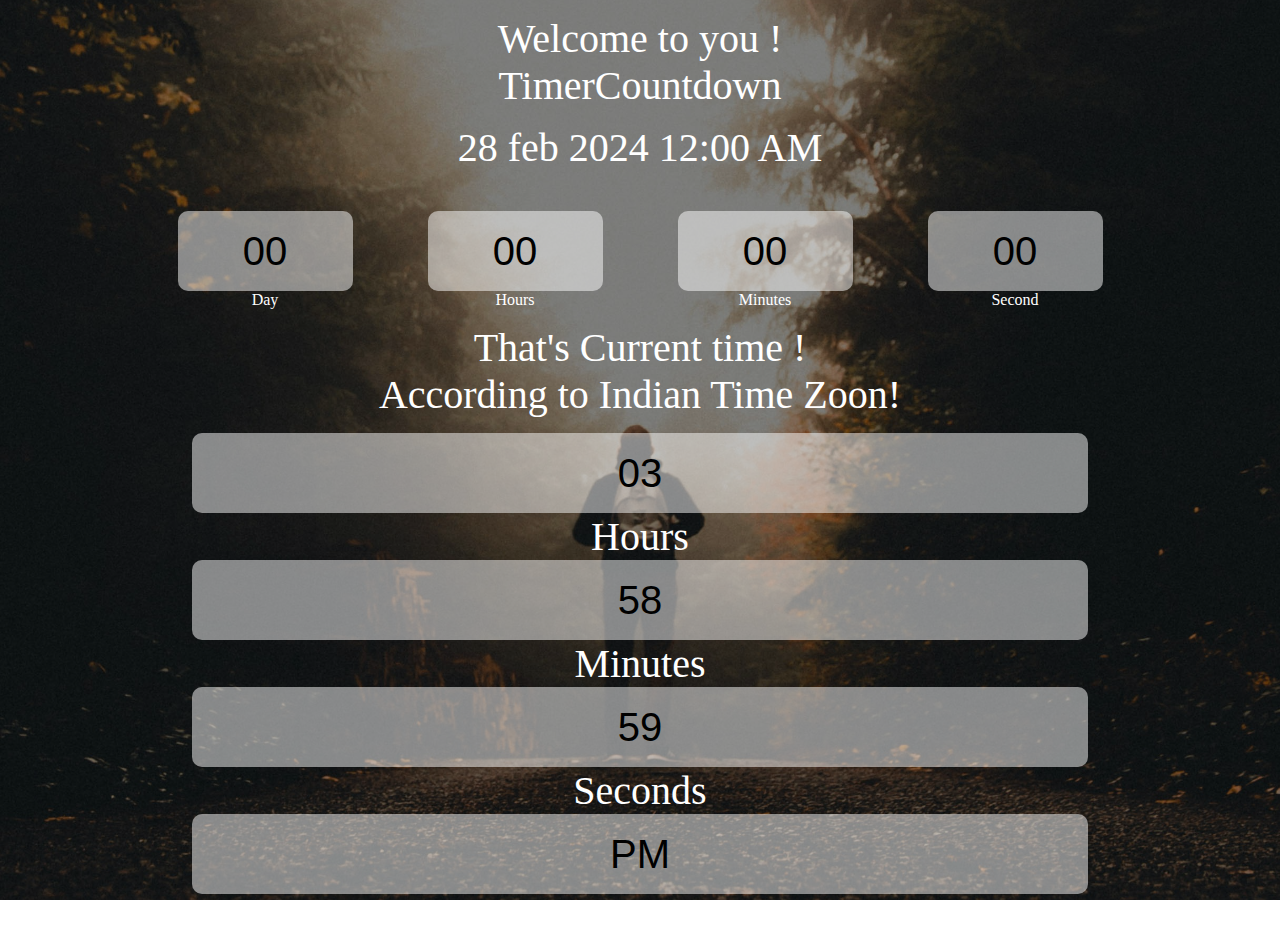
<file: index.html>
<!DOCTYPE html>
<html lang="en">
<head>
    <meta charset="UTF-8">
    <meta name="viewport" content="width=device-width, initial-scale=1.0">
    <title>Countdown timer ! </title>
    <link rel="stylesheet" href="clock.css">
</head>
<body>
    <div class="main">
        <div class="shadow"> 
            <div class="title">Welcome to you !
                <br>TimerCountdown
            </div> 
            <div class="title" id="end-date">23 feb 2024 01:30 AM</div> 
            
            <div class="colume">
                <div>
                    <input type="text" readonly value="00">
                    <br>
                    <label for="">Day</label>
                </div>

                <div>
                    <input type="text" readonly value="00">
                    <br>
                    <label for="">Hours</label>
                </div> 
                
                <div>
                    <input type="text"  readonly value="00">
                    <br>
                    <label for="">Minutes</label>
                </div> 
                
                <div>
                    <input type="text"  readonly value="00">
                    <br>
                    <label for="">Second</label>
                </div>
            </div>
            <div class="title"> That's  Current time ! 
                <br> 
                According to Indian Time Zoon!
                
            </div>


            <!-- Digital Clock  -->
            <div class="title" id="showTime">
                <div class="digital">
                    <div>
                        <input type="text" readonly id="hours" value="00">
                        <br>
                        <label for="hours">Hours</label>
                    </div>
            
                    <div>
                        <input type="text" readonly id="minutes" value="00">
                        <br>
                        <label for="minutes">Minutes</label>
                    </div>
            
                    <div>
                        <input type="text" readonly id="seconds" value="00">
                        <br>
                        <label for="seconds">Seconds</label>
                    </div>
            
                    <div>
                        <input type="text" readonly id="session" value="AM">
                        <br>
                        <label for="session">Session</label>
                    </div>
                </div>
            </div>
            

           
           
        </div>
    </div>
</body>
<script src="clock.js"></script>
<script src="digitalClock.js"></script>
</html>
</file>
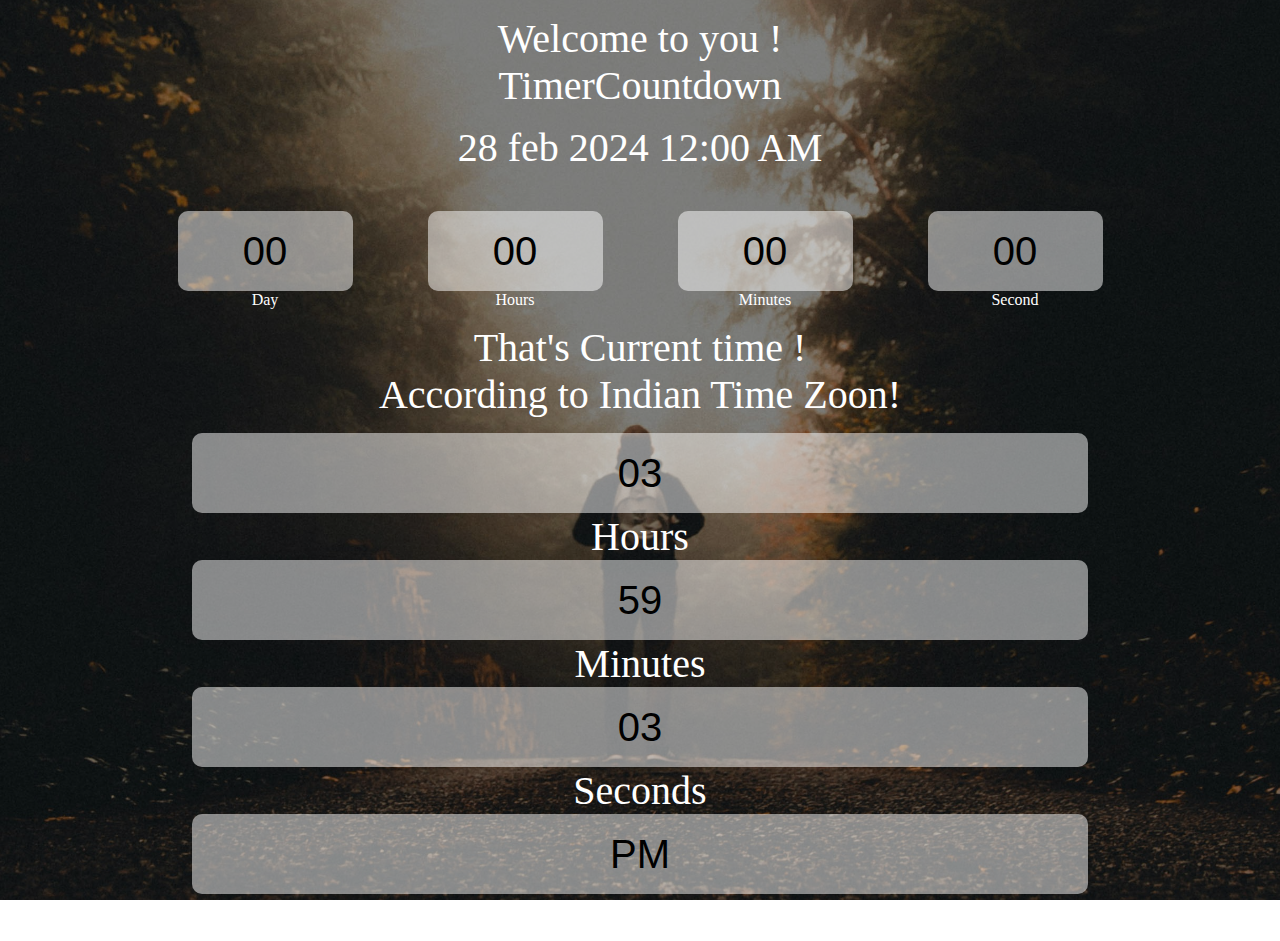
<file: clock.html>
<!DOCTYPE html>
<html lang="en">
<head>
    <meta charset="UTF-8">
    <meta name="viewport" content="width=device-width, initial-scale=1.0">
    <title>Countdown timer ! </title>
    <link rel="stylesheet" href="clock.css">
</head>
<body>
    <div class="main">
        <div class="shadow"> 
            <div class="title">Welcome to you !
                <br>TimerCountdown
            </div> 
            <div class="title" id="end-date">23 feb 2024 01:30 AM</div> 
            
            <div class="colume">
                <div>
                    <input type="text" readonly value="00">
                    <br>
                    <label for="">Day</label>
                </div>

                <div>
                    <input type="text" readonly value="00">
                    <br>
                    <label for="">Hours</label>
                </div> 
                
                <div>
                    <input type="text"  readonly value="00">
                    <br>
                    <label for="">Minutes</label>
                </div> 
                
                <div>
                    <input type="text"  readonly value="00">
                    <br>
                    <label for="">Second</label>
                </div>
            </div>
            <div class="title"> That's  Current time ! 
                <br> 
                According to Indian Time Zoon!
                
            </div>


            <!-- Digital Clock  -->
            <div class="title" id="showTime">
                <div class="digital">
                    <div>
                        <input type="text" readonly id="hours" value="00">
                        <br>
                        <label for="hours">Hours</label>
                    </div>
            
                    <div>
                        <input type="text" readonly id="minutes" value="00">
                        <br>
                        <label for="minutes">Minutes</label>
                    </div>
            
                    <div>
                        <input type="text" readonly id="seconds" value="00">
                        <br>
                        <label for="seconds">Seconds</label>
                    </div>
            
                    <div>
                        <input type="text" readonly id="session" value="AM">
                        <br>
                        <label for="session">Session</label>
                    </div>
                </div>
            </div>
            

           
           
        </div>
    </div>
</body>
<script src="clock.js"></script>
<script src="digitalClock.js"></script>
</html>
</file>
<file: clock.css>
*{
    padding: 0;
    margin: 0;
    box-sizing: border-box;

}
.main{
    width: 100%;
    height: 100vh;
    background: url('P1.jpg') center center;
    background-size: cover;
    display: flex;
}
.shadow{
    width: 100%;
    height: 100%;
    display: flex;
    flex-direction: column;
    background-color: rgba(0,0,0,0.5);
}
.title{
    margin-top: 15px;
    color: white;
    text-align: center;
    font-size: 2.5rem;
 
}

.colume{
    margin-top: 20px;
    width: 1000px;
    /* height: 100px; */
    /* border: 1px solid red; */
    margin: 0px auto;
    display: flex;
    /* text-align: center; */
    color: white;
    justify-content: center;
}

.colume div{
    margin-top: 40px;
    width: 450px;
    text-align: center;
}

input{
    /* display: block; */
    width: 70%;
    height: 80px;
    text-align: center;
    background-color: rgba(255,255,255,0.5);
    border-radius: 10px;
    border-color: transparent;
    text-align: center;
    font-size: 40px;

}
</file>
